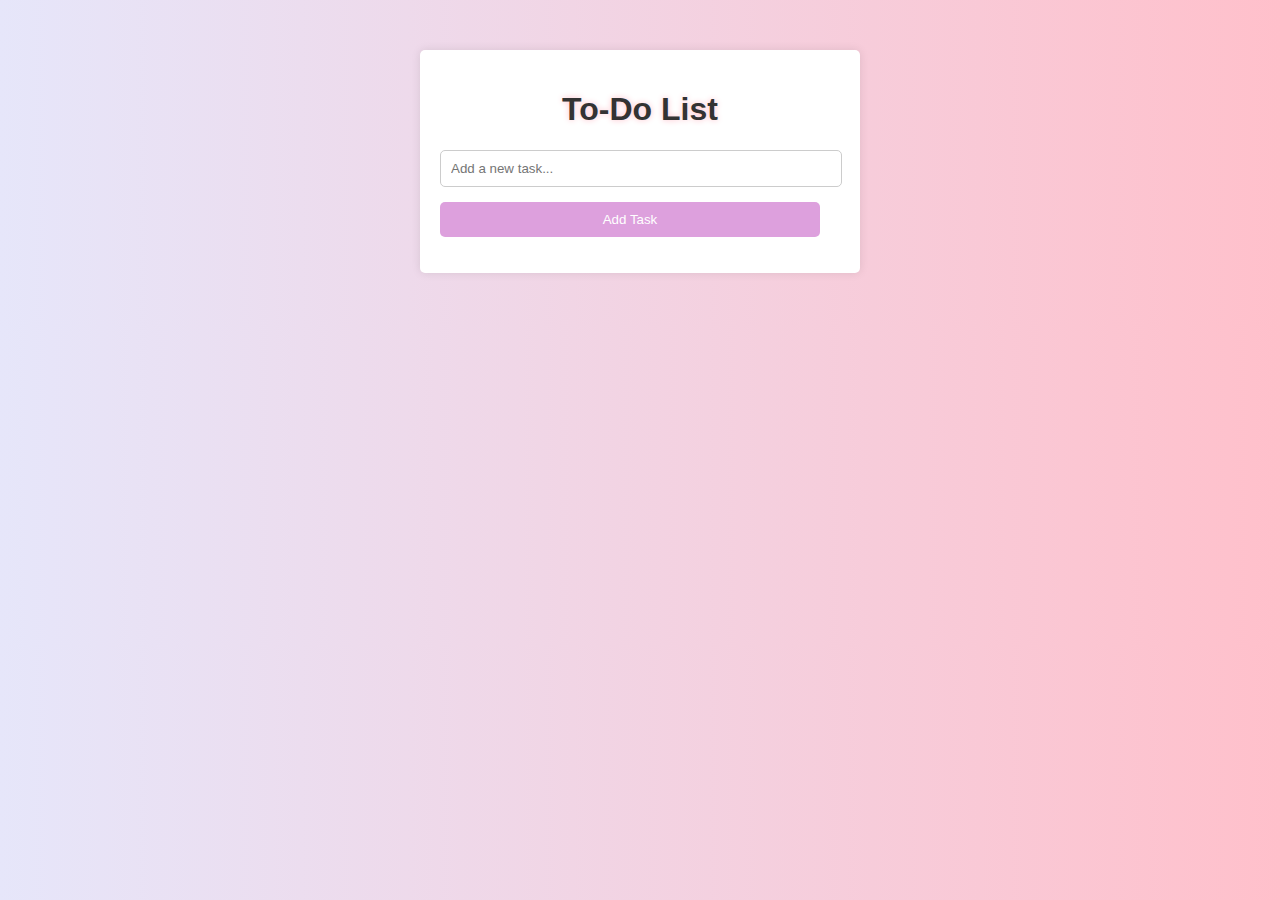
<file: index.html>
<!DOCTYPE html>
<head>
    <meta charset="UTF-8">
    <meta name="viewport" content="width=device-width, initial-scale=1.0">
    <title>To-Do List</title>
    <link rel="stylesheet" href="styles.css"> <!--linking css file-->
</head>
<body>
    <div id="style">
        <h1>To-Do List</h1>
        <input type="text" id="taskInput" placeholder="Add a new task...">
        <button id="addTaskBtn">Add Task</button>
        <ul id="taskList"></ul>
    </div>
    <script src="script.js"></script>
</body>
</html>
</file>
<file: styles.css>
body {
background-image: -webkit-linear-gradient(left,lavender,pink);
    font-family: sans-serif;
    background-color: white;
    margin: 0;
    padding: 0;
}

#style {
    max-width: 400px;
    margin: 50px auto;
    background-color: #fff;
    padding: 20px;
    border-radius: 5px;
    box-shadow: 0 0 10px rgba(0, 0, 0, 0.1);
}

h1 {
    text-align: center;
text-shadow: 0px 0px 6px pink;
    color: #333;
}

input[type="text"] {
    width: calc(100% - 20px);
    padding: 10px;
    margin-bottom: 15px;
    border: 1px solid #ccc;
    border-radius: 5px;
}

button {
    display: block;
    width: calc(100% - 20px);
    padding: 10px;
    background-color: plum;
    color: #fff;
    border: none;
    border-radius: 5px;
    cursor: pointer;
    transition: background-color 0.3s;
box-shadow: 25px 15px;
}
</file>
